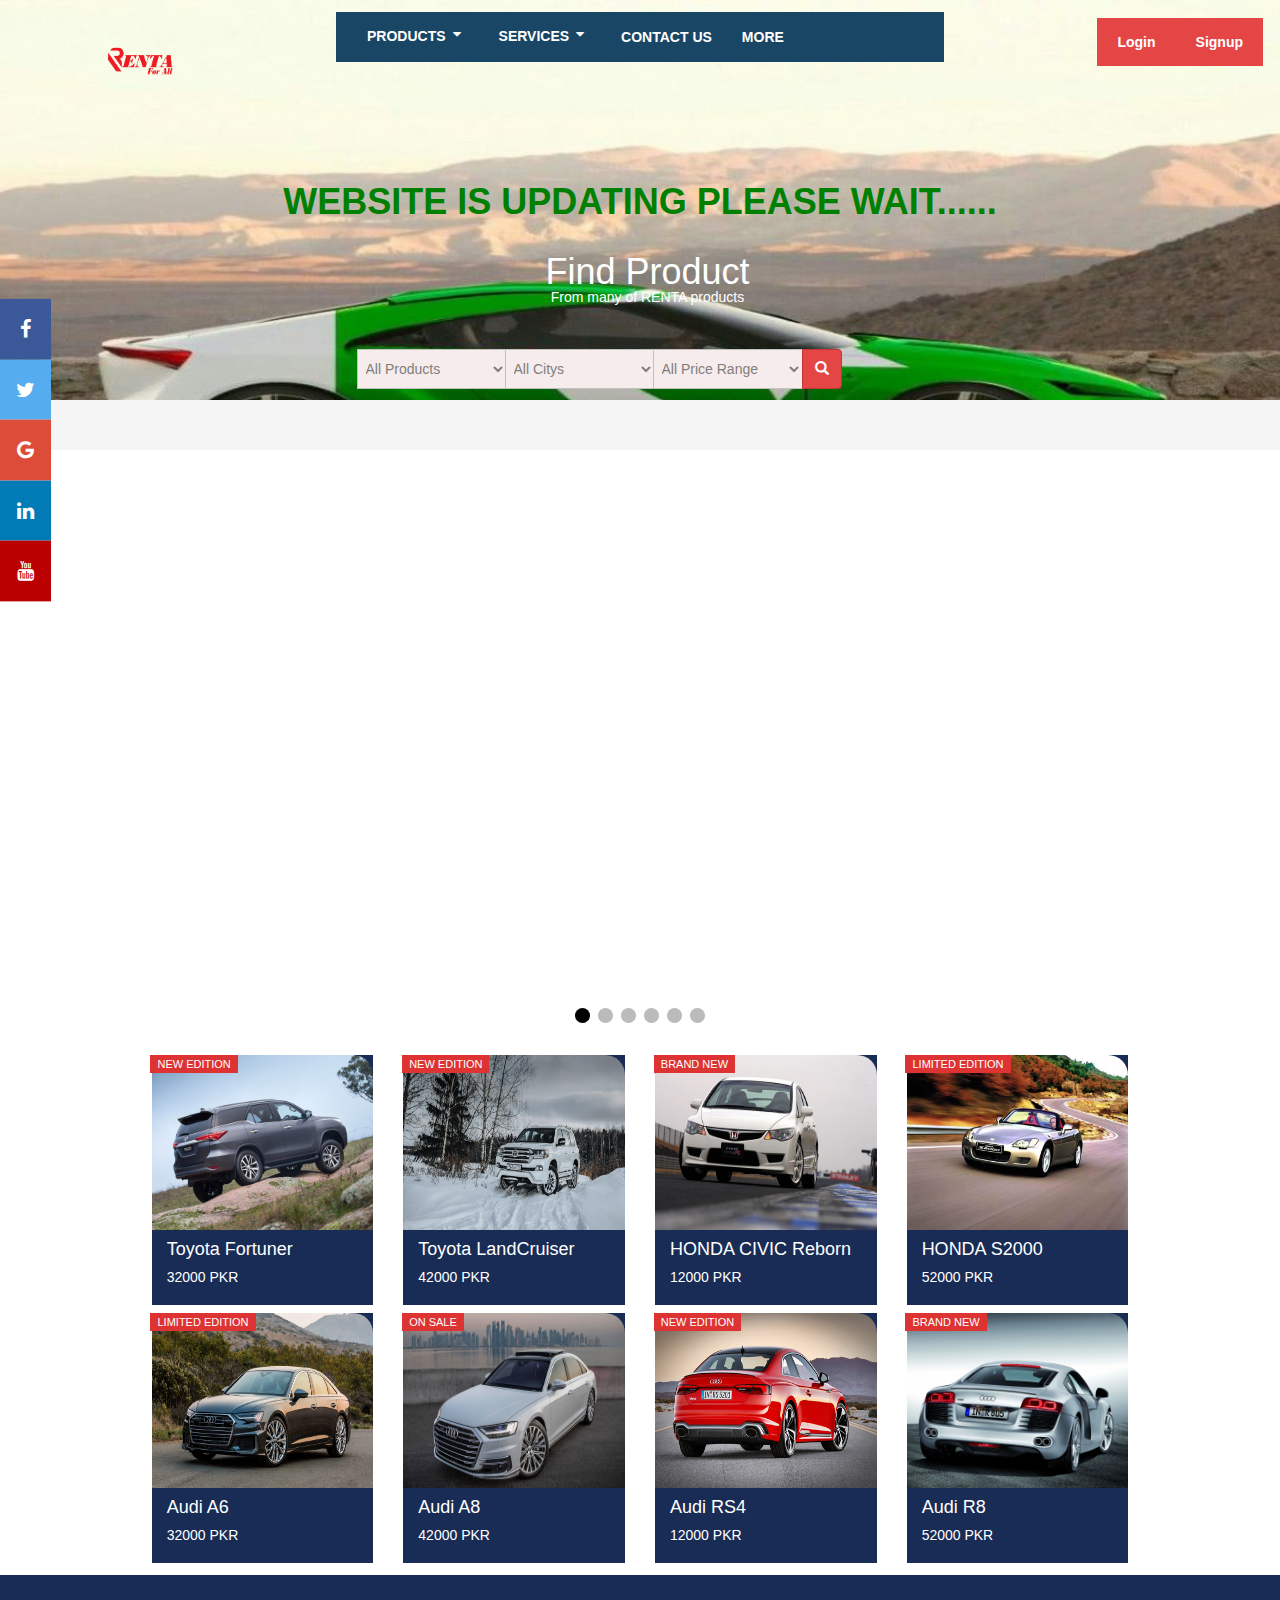
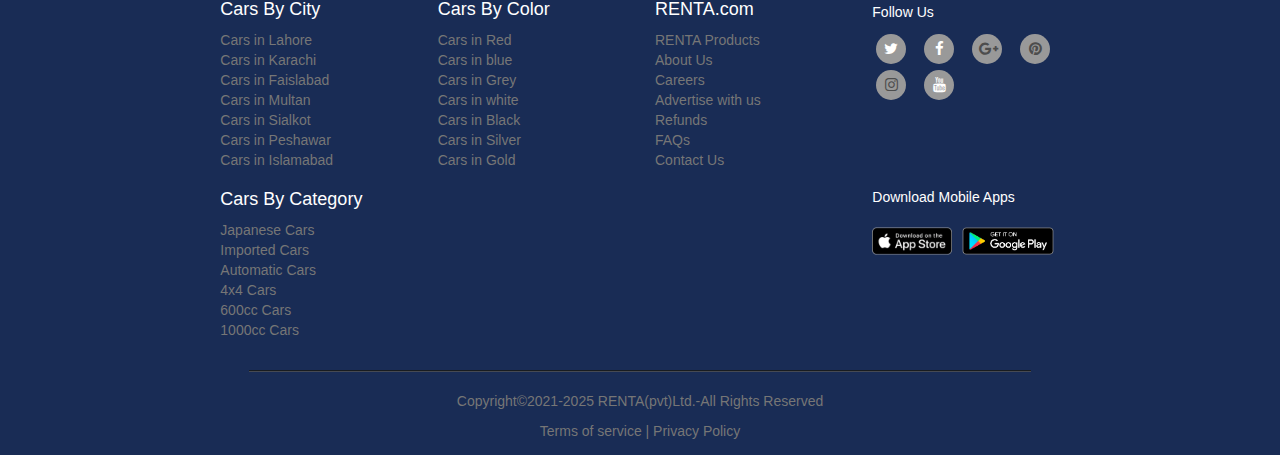
<file: index.html>
<!DOCTYPE html>
<html>
<head>

<title>RENTA</title>
<link  rel="shortcut icon" type="image/png" href="./Pictures/favicon.png"  sizes="192x192">
<meta charset="utf-8">
<meta name="viewport" content="width=device-width, initial-scale=1.0">
<link href="./styles.css" type="text/css" rel="stylesheet">

  <link rel="stylesheet" href="https://maxcdn.bootstrapcdn.com/bootstrap/3.4.1/css/bootstrap.min.css">
  <link rel="stylesheet" href="https://cdnjs.cloudflare.com/ajax/libs/font-awesome/4.7.0/css/font-awesome.min.css">

  <script>
    var model= document.getElementById("loginpage");
    window.onclick=function(event)
    {
        if(event.target==model)
            model.style.display='none';
    }
    </script>
</head>

<body>
  <div class="icon-bar">
    <a href="#" class="facebook"><i class="fa fa-facebook"></i></a>
    <a href="#" class="twitter"><i class="fa fa-twitter"></i></a>
    <a href="#" class="google"><i class="fa fa-google"></i></a>
    <a href="#" class="linkedin"><i class="fa fa-linkedin"></i></a>
    <a href="#" class="youtube"><i class="fa fa-youtube"></i></a>
  </div>
      <div class="Header-section" >
       <div class="container-fluid">
        <div class="row">
            <div class="col-sm-3">
              <a href="./RENTA.html"><img src="./Pictures/logo.png" alt="logo" class="logo"></a>
            </div>
            <div class="col-sm-6">
              <nav class="navbar navbar-default" style="background: none;border: none;padding-top: 10px;">
                <div class="container-fluid" style="color:#1a4666;background:#1a4666;">
                  <ul class="nav navbar-nav" >
                    <li>
                      <div class="dropdown">
                        <button class="dropbtn"><b>PRODUCTS</b>
                          <i class="fa fa-caret-down"></i>
                        </button>
                        <div class="dropdown-content">
                          <button class="dropdown-btn">Cars
                            <i class="fa fa-caret-down"></i>
                          </button>
                          <div class="dropdown-container">
                            <a href="./Find_car.html">Find Car</a>
                            <a href="./RentACar.html">Rent a Car</a>
                          </div>
                          <a href="#">Houses</a>
                          <a href="#">Generators</a>
                        </div>
                      </div>
                    </li>
                    <li>
                    <div class="dropdown">
                        <button class="dropbtn"><b>SERVICES</b>
                          <i class="fa fa-caret-down"></i>
                        </button>
                        <div class="dropdown-content">
                          <a href="./Find_car.html" target="_self">Man Power</a>
                          <a href="#">IT service</a>
                        </div>
                      </div>
                    </li>
                    <li><a href="#" style="color: white;float: right"><b>CONTACT US</b></a></li>
                    <li><a href="#" style="color: white;float: right"><b>MORE</b></a></li>
                  </ul>
                </div>
              </nav>
              <script>
                var dropdown = document.getElementsByClassName("dropdown-btn");
                var i;

                for (i = 0; i < dropdown.length; i++) {
                  dropdown[i].addEventListener("click", function() {
                    this.classList.toggle("active");
                    var dropdownContent = this.nextElementSibling;
                    if (dropdownContent.style.display === "block") {
                      dropdownContent.style.display = "none";
                    } else {
                      dropdownContent.style.display = "block";
                    }
                  });
                }
              </script>
            </div>
            <div class="col-sm-3">
              <div class="btns">
                <button onclick="document.getElementById('SignUp_options').style.display='block'" class="register"><b>Signup</b></button>
                <button onclick="document.getElementById('loginpage').style.display='block'" class="login"><b>Login</b></button>

              </div>
          </div>
          <script>
            var loginmodel= document.getElementById("loginpage");
           function getloginpanel()
           {
               loginmodel.style.display="block";
           }

          </script>
          <script>
            var model= document.getElementById("loginpage");
            window.onclick=function(event)
            {
                if(event.target==model)
                    model.style.display='none';
            }
            </script>
          <br><br><br>

          <br><br><br><br><br>
  <h1 style="text-align: center;    font-weight: bolder; color: green;"> WEBSITE IS UPDATING PLEASE WAIT...... </h1>
          <div class="row">
            <div class="col-sm-3"></div>

            <div class="col-sm-6">

              <div class="container-fluid" style="padding-bottom: 8px;padding-right: 0px; color: white;">

                <h1 style="text-align: center; ">Find Product</h1>
                <p style="text-align: center;    display: block;
                          margin-block-start: -1em;
                          margin-block-end: 1em;
                          margin-inline-start: 0px;
                          margin-inline-end: 0px;">From many of RENTA products</p><br>
                  <form class="navbar-form navbar-left" action="#">
                    <div class="input-group">
                      <select id="names" name="carsNames" class="searchlist" >
                        <option value="all" selected>All Products</option>
                        <option value="audi" >Cars</option>
                      </select>
                      <select id="names" name="carsNames" class="searchlist">
                        <option value="all" selected>All Citys</option>
                        <option value="audi" >Lahore</option>
                        <option value="hondaCity" >Islamabad</option>
                        <option value="hondaCivic" >Faisalabad</option>
                      </select>
                      <select id="names" name="carsNames" class="searchlist" >
                        <option value="all" selected>All Price Range</option>
                        <option value="audi" >Low Range</option>
                        <option value="hondaCity" >Middle Range</option>
                        <option value="hondaCivic" >High Range</option>
                      </select>
                        <div class="input-group-btn">
                          <button class="btn btn-default" type="submit"  style="outline: none;height:40px; background-color: rgb(228, 70, 70);color: white; border-color: rgb(197, 53, 53); "><i class="glyphicon glyphicon-search"></i></button>
                        </div>
                    </div>
                  </form>
              </div>
            </div>
          </div>
          <div class="col-sm-3"></div>
          </div>
      </div>
      </div>
    </div>
        <div id="loginpage" class="modal">

            <form class="modal-content animate " style="background-color: whitesmoke;" action="#" method="post">
              <button class="Btn" onclick="logincancel()"><i class="fa fa-close"></i></button>
              <div class="imgcontainer">
                <h1 style=" text-align: center; background-color: whitesmoke;color: black;">Login</h1>
              </div>

              <div class="container" style="background-color: whitesmoke; width: auto; color: black;">
                <label for="uname"><b>Username</b></label><br>
                <input type="text" placeholder="Enter Username" name="uname" required><br>

                <label for="psw"><b>Password</b></label><br>
                <input type="password" placeholder="Enter Password" name="psw" required><br>

                <label>
                  <input type="checkbox" name="remember" > Remember me
                </label><br>
                <button type="submit" class="loginbtn"  >Login</button>
              </div>
              <div class="signup"><a href="./SignUp.html" target="_blank" style="color: black;">signup?</a></div>
              <div class="container" style="background-color :rgb(223, 221, 221); width: auto;">
                <button type="button" onclick="document.getElementById('loginpage').style.display='none'" class="cancelbtn">Cancel</button>
                <span class="psw" style="color: black;">Forgot <a href="#" style="color: black;">password?</a></span>
              </div>
            </form>
        </div>
        <script>
          var loginpanel= document.getElementById("loginpage");
          function logincancel()
          {
              loginpanel.style.display='none';
          }
      </script>
      <div id="SignUp_options" class="modal">
        <form class="modal-content animate " style="background-color: whitesmoke;" action="#" method="post">
          <button class="Btn" onclick="signupcancel()"><i class="fa fa-close"></i></button>
          <h2 class="signlabel">SignUp<br><br>
          <img src="./Pictures/signup.jpg" alt="Singup Logo" class="signup_logo"></h2>
          <div class="container signup-btns" style="width: auto;">
            <button type="submit" class="indi_signup"  onclick="parent.open('./IndividualSignUp.html')" target="_blank">Individial SignUp</button>
            <button type="submit" class="Busi_signup"  onclick="parent.open('./BusinessSignup.html')" target="_blank">Business SignUp</button>
          </div>
        </form>

      </div>
      <script>
        var signuppanel= document.getElementById("SignUp_options");
        function signupcancel()
        {
            signuppanel.style.display='none';
        }
    </script>

        <div id="detailpage" class="modal">

          <div class="container">
              <div class="container-fluid" style="background-color: #192c55; width: 30%; height:50%">
                  <h3 style="color:white ;display: inline-block;">42000Rs <h5 style="display: inline-block;padding-left: 8px;"> rent per day</h5></h3>
              </div>
              <div class="container-fluid" style="background-color: whitesmoke;padding-top: 14px;width: 30%; height:320px;margin: auto;">
                  <label>Model</label><br><br>
                  <label >Color</label><br><br>
                  <label >Doors</label><br><br>
                  <label >Seats</label><br><br>
                  <label >Luggage</label><br><br>
                  <label >Air conditioning</label><br><br>
                  <label >Transmission</label>
              </div>
              <div class="container-fluid" style="background-color :rgb(223, 221, 221);width: 30%; height:50%;">
                  <button type="button" onclick="document.getElementById('detailpage').style.display='none'" class="cnclbtn">Cancel</button>
                </div>
          </div>

      </div>
      <script>
          var model= document.getElementById("detailpage");
          window.onclick=function(event)
          {
              if(event.target==model)
                  model.style.display='none';
          }
          </script>
           <script>
              var detailmodel= document.getElementById("detailpage");
             function getDetails()
             {
                 detailmodel.style.display="block";
             }

              </script>





          <div class="container-fluid" style="  background :whitesmoke;padding-top: 50px;">
            <div class="row" style="background-color: white;">
                <div class="col-sm-1"></div>
                <div class="col-sm-10">
                  <div class="slideshow-container" style="margin-bottom: -20px;">
                    <div class="mySlides fade">
                      <img class=" slidesimgs" src="./Pictures/e74f2fc4fea029e026837eb34b5ae6b8.jpg" >
                    </div>
                    <div class="mySlides fade">
                      <img class=" slidesimgs"src="./Pictures/f76c2af8a2e6bece4ca032912a39a19f.jpg" >
                    </div>
                    <div class="mySlides fade">
                      <img class=" slidesimgs"src="./Pictures/honda-civic-reborn-sports-cars-wallpapers-10.jpg" >
                    </div>
                    <div class="mySlides fade">
                      <img class=" slidesimgs"src="./Pictures/7d08d6d0e2ad85790ebaddd11863d6b2.jpg" >
                    </div>
                    <div class="mySlides fade">
                      <img class=" slidesimgs"src="./Pictures/48-489861_toyota-fortuner-2019-price-in-pakistan.jpg">
                    </div>
                    <div class="mySlides fade">
                      <img class=" slidesimgs"src="./Pictures/photo-1565043666747-69f6646db940.jpg">
                    </div>
                    <div style="text-align: center;">
                      <span class="dot"></span>
                      <span class="dot"></span>
                      <span class="dot"></span>
                      <span class="dot"></span>
                      <span class="dot"></span>
                      <span class="dot"></span>
                    </div>

              </div>
                </div>
                <div class="col-sm-1"></div>
            </div>
          </div>
          <script>
            var slideIndex = 0;
            showSlides();

            function showSlides()
            {
                var i;
                var slides = document.getElementsByClassName("mySlides");
                var dots = document.getElementsByClassName("dot");
                for (i = 0; i < slides.length; i++) {
                  slides[i].style.display = "none";
                }
                slideIndex++;
                if (slideIndex > slides.length) {slideIndex = 1}
                for (i = 0; i < dots.length; i++) {
                  dots[i].className = dots[i].className.replace(" active", "");
                }
                slides[slideIndex-1].style.display = "block";
                dots[slideIndex-1].className += " active";
                setTimeout(showSlides, 2000); // Change image every 2 seconds
            }
        </script>

        <div class="container-fluid" style="  background :whitesmoke;">
          <div class="row" style="background-color: white;">
              <div class="col-sm-1"></div>
              <div class="col-sm-10">
                  <div class="container" style="background-color: white; width: 100%; margin-top:4px; margin-bottom: 2px; ">
                      <div class="row-sm-3">
                          <div class="col-sm-3">
                              <div class="card">
                                <a onclick="getDetails()"><img src="./Pictures/48-489861_toyota-fortuner-2019-price-in-pakistan.jpg" alt="Toyota Fortuner" class="imgs"></a>
                                <div class="top-left">New Edition</div>
                                  <div class="container-fluid" style="padding-bottom: 0px;">
                                      <h4>Toyota Fortuner</h4>
                                      <h5>32000 PKR</h5>
                                  </div>
                              </div>
                          </div>
                          <div class="col-sm-3">
                              <div class="card">
                                <a onclick="getDetails()"><img src="./Pictures/Toyota-Land-Cruiser-200-2020-green-Computer-Wallpaper.jpg" alt="Toyota LandCruiser" class="imgs"></a>
                                <div class="top-left">New Edition</div>
                                <div class="container-fluid" >

                                      <h4>Toyota LandCruiser</h4>
                                      <h5>42000 PKR </h5>


                                  </div>
                              </div>
                          </div>
                          <div class="col-sm-3">
                              <div class="card">
                                <div class="top-left">Brand New</div>
                                <a onclick="getDetails()"><img src="./Pictures/honda-civic-reborn-sports-cars-wallpapers-10.jpg" alt="HONDA CIVIC Reborn" class="imgs"></a>
                                  <div class="container-fluid">
                                      <h4>HONDA CIVIC Reborn</h4>
                                      <h5>12000 PKR</h5>

                                  </div>
                              </div>
                          </div>
                          <div class="col-sm-3">
                              <div class="card">
                                <a onclick="getDetails()"><img src="./Pictures/7d08d6d0e2ad85790ebaddd11863d6b2.jpg" alt="HONDA S2000" class="imgs"></a>
                                <div class="top-left">Limited Edition</div>
                                <div class="container-fluid">
                                      <h4>HONDA S2000</h4>
                                      <h5>52000 PKR</h5>

                                  </div>
                              </div>
                          </div>

                      </div>

                      <div class="row-sm-3">
                          <div class="col-sm-3">
                              <div class="card">
                                <a onclick="getDetails()"><img src="./Pictures/audi a6.jpg" alt="Audi A6" class="imgs"></a>
                                <div class="top-left">Limited Edition</div>
                                <div class="container-fluid">
                                      <h4>Audi A6</h4>
                                      <h5>32000 PKR</h5>

                                  </div>
                              </div>
                          </div>
                          <div class="col-sm-3">
                              <div class="card">
                                <a onclick="getDetails()"><img src="./Pictures/audi a8.jpg" alt="TAudi A8" class="imgs"></a>
                                <div class="top-left">On Sale</div>
                                <div class="container-fluid">
                                      <h4>Audi A8</h4>
                                      <h5>42000 PKR</h5>

                                  </div>
                              </div>
                          </div>
                          <div class="col-sm-3">
                              <div class="card">
                                <a onclick="getDetails()"><img src="./Pictures/audi rs4.png" alt="Audi RS4" class="imgs"></a>
                                <div class="top-left">New Edition</div>
                                <div class="container-fluid">
                                      <h4>Audi RS4</h4>
                                      <h5>12000 PKR</h5>

                                  </div>
                              </div>
                          </div>
                          <div class="col-sm-3">
                              <div class="card">
                                <a onclick="getDetails()"><img src="./Pictures/Audi_R8_Rear_End.jpeg" alt="Audi R8" class="imgs"></a>
                                <div class="top-left">Brand New</div>
                                <div class="container-fluid">
                                      <h4>Audi R8</h4>
                                      <h5>52000 PKR</h4>

                                  </div>
                              </div>
                          </div>

                      </div>
                  </div>
              </div>
              <div class="col-sm-1"></div>
          </div>
      </div>
        <script>
          var model= document.getElementById("loginpage");
          window.onclick=function(event)
          {
              if(event.target==model)
                  model.style.display='none';
          }
          </script>

          <footer>
            <div class="row">
              <div class="col-md-2"></div>
              <div class="col-md-2">
                <h4>Cars By City</h4>
                <ul>
                  <a >Cars in Lahore</a><br>
                  <a >Cars in Karachi</a><br>
                  <a >Cars in Faislabad</a><br>
                  <a >Cars in Multan</a><br>
                  <a >Cars in Sialkot</a><br>
                  <a >Cars in Peshawar</a><br>
                  <a >Cars in Islamabad</a>
                </ul>
              </div>
              <div class="col-md-2">
                <h4>Cars By Color</h4>
                <ul>
                  <a >Cars in Red</a><br>
                  <a >Cars in blue</a><br>
                  <a >Cars in Grey</a><br>
                  <a >Cars in white</a><br>
                  <a >Cars in Black</a><br>
                  <a >Cars in Silver</a><br>
                  <a >Cars in Gold</a>
                </ul>
              </div>
              <div class="col-md-2">
                <h4>RENTA.com</h4>
                <ul>
                  <a >RENTA Products</a><br>
                  <a >About Us</a><br>
                  <a >Careers</a><br>
                  <a >Advertise with us</a><br>
                  <a >Refunds</a><br>
                  <a >FAQs</a><br>
                  <a >Contact Us</a>
                </ul>
              </div>
              <div class="col-md-2">
                <h5 style="margin-top: 15px;">Follow Us</h5>
                <ul class="list-unstyled list-inline networks primary-lang">
                  <li>
                    <a href="https://www.twitter.com" class="twitter" rel="nofollow" target="_blank" title="Follow Us On Twitter"><i class="fa fa-twitter"></i></a>
                  </li>
                  <li>
                    <a href="https://www.facebook.com" class="facebook" rel="nofollow" target="_blank" title="Follow Us On Facebook"><i class="fa fa-facebook"></i></a>
                  </li>
                  <li>
                    <a href="https://plus.google.com" class="googleplus" rel="me" target="_blank" title="Follow Us On Google Plus"><i class="fa fa-google-plus"></i></a>
                  </li>
                  <li>
                    <a href="https://pinterest.com" class="pinterest" rel="nofollow" target="_blank" title="Follow Us On Pinterest"><i class="fa fa-pinterest"></i></a>
                  </li>
                  <li>
                    <a href="https://instagram.com" class="instagram" rel="nofollow" target="_blank" title="Follow Us On Instagram"><i class="fa fa-instagram"></i></a>
                  </li>
                  <li>
                    <a href="https://www.youtube.com" class="youtube" rel="me" target="_blank" title="Follow Us On Youtube"><i class="fa fa-youtube"></i></a>

                  </li>
                </ul>
                </div>
              <div class="col-md-2"></div>
            </div>
              <div class="row">
                  <div class="col-md-2"></div>
                <div class="col-md-2">
                  <h4>Cars By Category</h4>
                  <ul>
                    <a >Japanese Cars</a><br>
                    <a >Imported Cars</a><br>
                    <a >Automatic Cars</a><br>
                    <a >4x4 Cars</a><br>
                    <a >600cc Cars</a><br>
                    <a >1000cc Cars</a>
                  </ul>
                </div>
                <div class="col-md-2"></div>
                <div class="col-md-2"></div>
                  <div class="col-md-2">
                    <div>
                     <h5>Download Mobile Apps</h5>
                          <a href="#" target="_blank" title="RENTA iOS APP">
                            <img src="./Pictures/app-store-badge-iphone.png" alt="App store badge" height="80" style="margin-top: -15px;">
                          </a>
                          <a href="#" target="_blank" title="RENTA Andriod APP">
                            <img src="./Pictures/google-play-badge-andriod.png" alt="Google play badge" height="40" style="margin-top: -15px;">
                          </a>
                    </div>
                  </div>
                  </div>
                  <div class="col-md-2"></div>
              </div>
              <div class="row">
              <hr style="width: 60%;border-top-color: #181c20; box-shadow: 0 1px 0px #464a53;">
              <p style="text-align:center; color: #767676;">Copyright©2021-2025 RENTA(pvt)Ltd.-All Rights Reserved</p>
              <div style="text-align:center;">
                <a href="#" class="terms" >Terms of service |</a>
                <a href="#"  class="terms">Privacy Policy</a>
              </div>
            </div>
          </footer>

</body>
</hmtl>
</file>
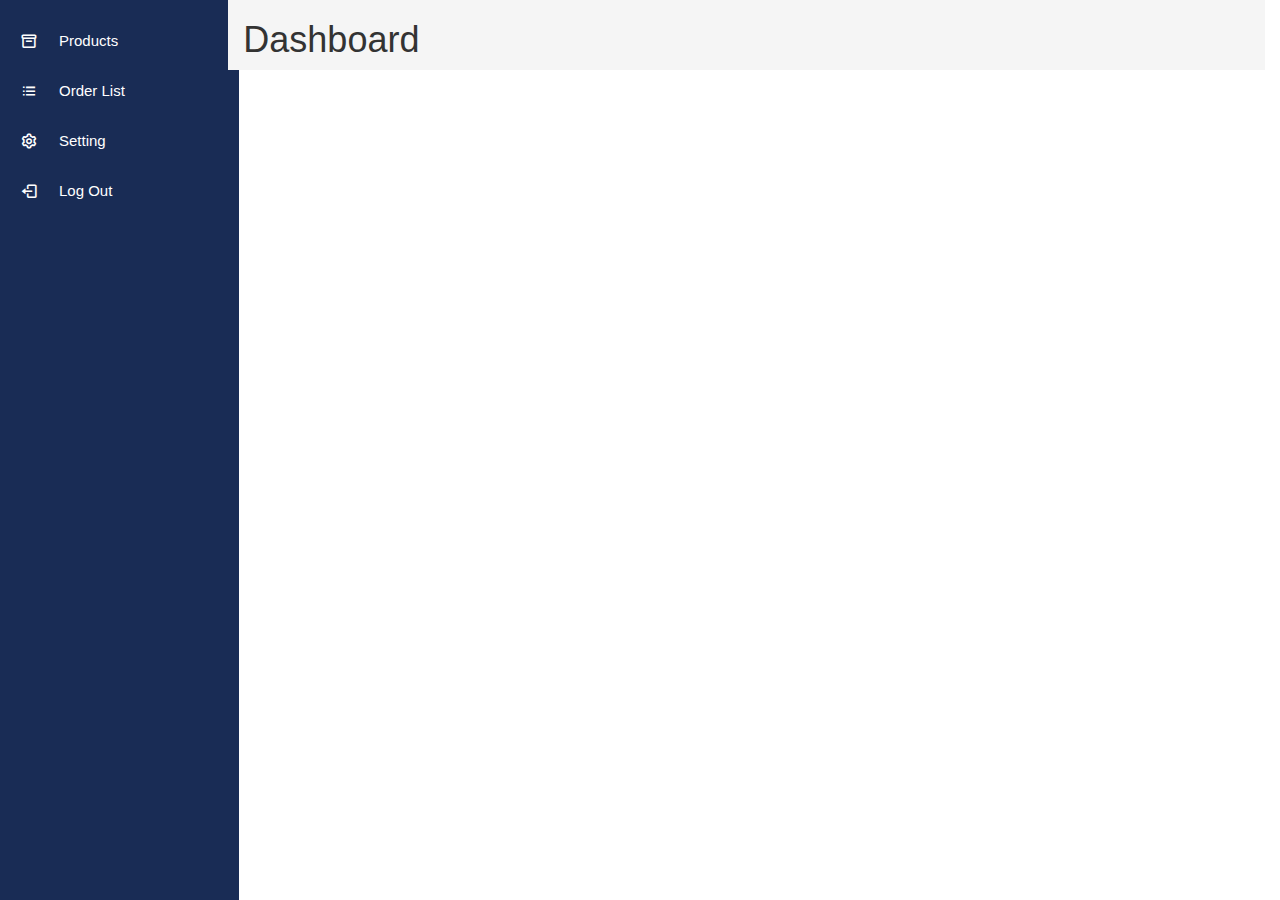
<file: Admin_Panel.html>
<!DOCTYPE >
<html>
<head>
    <title>Admin Panel</title>
    <link  rel="shortcut icon" type="image/png" href="./Pictures/favicon.png"  sizes="192x192">
<meta charset="utf-8">
<meta name="viewport" content="width=device-width, initial-scale=1">
<link href="./Adminpanel.css" type="text/css" rel="stylesheet">

  <link rel="stylesheet" href="https://maxcdn.bootstrapcdn.com/bootstrap/3.4.1/css/bootstrap.min.css">
  <link rel="stylesheet" href="https://cdnjs.cloudflare.com/ajax/libs/font-awesome/4.7.0/css/font-awesome.min.css">
  <link href='https://unpkg.com/boxicons@2.0.7/css/boxicons.min.css' rel='stylesheet'>
</head>
<body>
    <div class="row-sm-1">
        <div class="col-sm-2">
            <div class="sidebar">
                <ul class="nav-links">
                    <li>
                        <a href="#">
                            <i class="bx bx-box"></i>
                            <span class="link_name">Products</span>
                        </a>
                    </li>
                    <li>
                     <a href="#">
                         <i class="bx bx-list-ul"></i>
                         <span class="link_name">Order List</span>
                     </a>
                 </li>
                 <li>
                     <a href="#">
                         <i class="bx bx-cog"></i>
                         <span class="link_name">Setting</span>
                     </a>
                 </li>
                 <li>
                     <a href="#">
                         <i class="bx bx-log-out"></i>
                         <span class="link_name">Log Out</span>
                     </a>
                 </li>
                </ul>
                 </div>
        </div>
        <div class="col-sm-10">
            <section class="container-fluid home_section">
                <h1>Dashboard</h1>
            </section>
        </div>
    </div>
   
    
    <!-- <script>
        let sidebar=document.querySelector(".sidebar");
        let sidebarBtn=document.querySelector(".sidebarBtn");
        sidebarBtn.onlclick=function()
        {
            sidebar.classList.toggle("active");
        }
    </script> -->
</body>
</html>
</file>
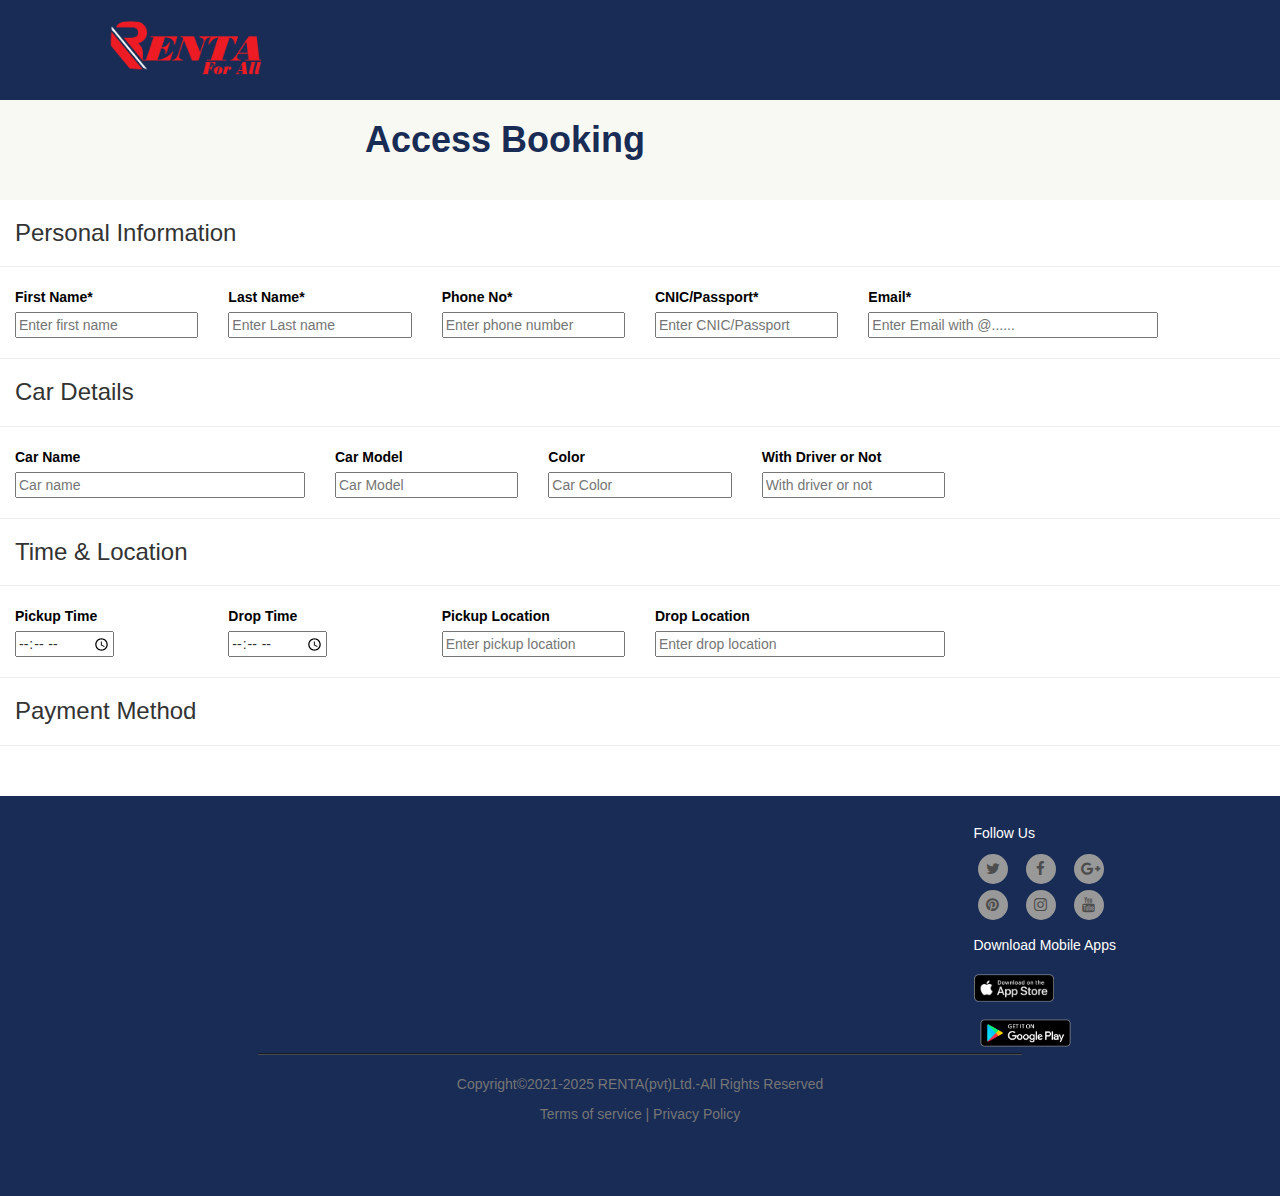
<file: Booking.html>
<!DOCTYPE html>
<html>
<head>
    <title>Booking</title>
    <meta name="viewport" content="width=device-width, initial-scale=1">
    <meta charset="utf-8">
    <link href="./booking_styles.css" type="text/css" rel="stylesheet">
    <link rel="stylesheet" href="https://maxcdn.bootstrapcdn.com/bootstrap/3.4.1/css/bootstrap.min.css">
    <link rel="stylesheet" href="https://cdnjs.cloudflare.com/ajax/libs/font-awesome/4.7.0/css/font-awesome.min.css">
</head>
<body>
    <div class="container-fluid" style="background-color:#192c55; height: 100px;">
          <!-- <h1><a href="RENTA.html" class="heading">RENTA</a></h1>
          <h5 class="sub-heading"> <b>for All</b></h5> -->
          <a href="./RENTA.html"><img src="./Pictures/Untitled-14.png" alt="logo" class="logo"></a>
    </div>
    <div class="container-fluid" style=" height: 100px; background-color: #f9f9f3;">
        <h1 style="color: #192c55; font-family: Arial, Helvetica, sans-serif; margin-left: 140px; "><b>Access Booking</b></h1>
  </div>
    <div class="container-fluid" style="margin-bottom: 30px;">
        <div class="row">
            <h3 >Personal Information</h3><hr>
            <div class="col-sm-2">
                <label for='fname' style="color: black;">First Name*</label>
                <input type="text" placeholder="Enter first name" name='fname' required>
            </div>
            <div class="col-sm-2">
                <label for='lname' style="color: black;">Last Name*</label>
                <input type="text" placeholder="Enter Last name" name='lname' required>
            </div>
            <div class="col-sm-2">
                <label for='phnno' style="color: black;">Phone No*</label>
                <input type="text" placeholder="Enter phone number"name='phnno'>
            </div>
            <div class="col-sm-2" style>
                <label for='cnic_passport' style="color: black;">CNIC/Passport*</label>
                <input type="text" placeholder="Enter CNIC/Passport" name='cinc_passport' required>
            </div>
            <div class="col-sm-3">
                <label for='cemail' style="color: black;">Email*</label>
                <input type="text" placeholder="Enter Email with @......" name='email' required>
            </div>
            <div class="col-sm-1"></div>
        </div>
        <div class="row">
            <hr><h3 >Car Details</h3><hr>
            <div class="col-sm-3">
                <label for='car_name' style="color: black;">Car Name</label>
                <input type="text" placeholder="Car name" name='car_name'>
            </div>
            <div class="col-sm-2">
                <label for='car_model' style="color: black;">Car Model</label>
                <input type="text" placeholder="Car Model" name='car_model'>
            </div>
            <div class="col-sm-2">
                <label for='car_color' style="color: black;">Color</label>
                <input type="text" placeholder="Car Color"name='car_color'>
            </div>
            <div class="col-sm-2">
                <label for='driver' style="color: black;">With Driver or Not</label>
                <input type="text" placeholder="With driver or not" name='driver'>
            </div>
        </div>
        <div class="row">
            <hr><h3 >Time & Location</h3><hr>
            <div class="col-sm-2">
                <label for='picup_time' style="color: black;">Pickup Time</label><br>
                <input type="time" name='pickup_name'>
            </div>
            <div class="col-sm-2">
                <label for='drop_time' style="color: black;">Drop Time</label><br>
                <input type="time" name='drop_name'>
            </div>
            <div class="col-sm-2">
                <label for='pickup_loc' style="color: black;">Pickup Location</label>
                <input type="text" placeholder="Enter pickup location"name='pickup_loc'>
            </div>
            <div class="col-sm-3">
                <label for='drop_loc' style="color: black;">Drop Location</label>
                <input type="text" placeholder="Enter drop location"name='drop_loc'>
            </div>
        </div>
        <div class="row">
            <hr><h3 >Payment Method</h3><hr>
            
        </div>
  </div>
  <footer style="padding-top: 15px;">
    <div class="row-sm-1">
      <div class="col-sm-9"></div>
      <div class="col-sm-2">
        <h5 style="margin-top: 15px;">Follow Us</h5>
        <ul class="list-unstyled list-inline networks primary-lang">
          <li>
            <a href="https://www.twitter.com" class="twitter" rel="nofollow" target="_blank" title="Follow Us On Twitter"><i class="fa fa-twitter"></i></a>
          </li>
          <li>
            <a href="https://www.facebook.com" class="facebook" rel="nofollow" target="_blank" title="Follow Us On Facebook"><i class="fa fa-facebook"></i></a>
          </li>
          <li>
            <a href="https://plus.google.com" class="googleplus" rel="me" target="_blank" title="Follow Us On Google Plus"><i class="fa fa-google-plus"></i></a>
          </li>
          <li>
            <a href="https://pinterest.com" class="pinterest" rel="nofollow" target="_blank" title="Follow Us On Pinterest"><i class="fa fa-pinterest"></i></a>
          </li>
          <li>
            <a href="https://instagram.com" class="instagram" rel="nofollow" target="_blank" title="Follow Us On Instagram"><i class="fa fa-instagram"></i></a>
          </li>
          <li>
            <a href="https://www.youtube.com" class="youtube" rel="me" target="_blank" title="Follow Us On Youtube"><i class="fa fa-youtube"></i></a>

          </li>
        </ul>
      </div>
    </div>
    <div class="row-sm-1">
      <div class="col-sm-9"></div>
      <div class="col-sm-2">
        <h5 style="margin-top: 15px;">Download Mobile Apps</h5>
        <a href="#" target="_blank" title="RENTA iOS APP">
          <img src="./Pictures/app-store-badge-iphone.png" alt="App store badge" height="80" style="margin-top: -15px;">
        </a>
        <a href="#" target="_blank" title="RENTA Andriod APP">
          <img src="./Pictures/google-play-badge-andriod.png" alt="Google play badge" height="40" style="margin-top: -15px;">
        </a>
      </div>
    </div>
    <hr style="width: 60%;border-top-color: #181c20; box-shadow: 0 1px 0px #464a53;">
    <p style="text-align:center; color: #767676;">Copyright©2021-2025 RENTA(pvt)Ltd.-All Rights Reserved</p>
    <div style="text-align:center;">
      <a href="#" class="terms" >Terms of service |</a>
      <a href="#"  class="terms">Privacy Policy</a>
    </div>
  </footer>    

</body>
</html>
</file>
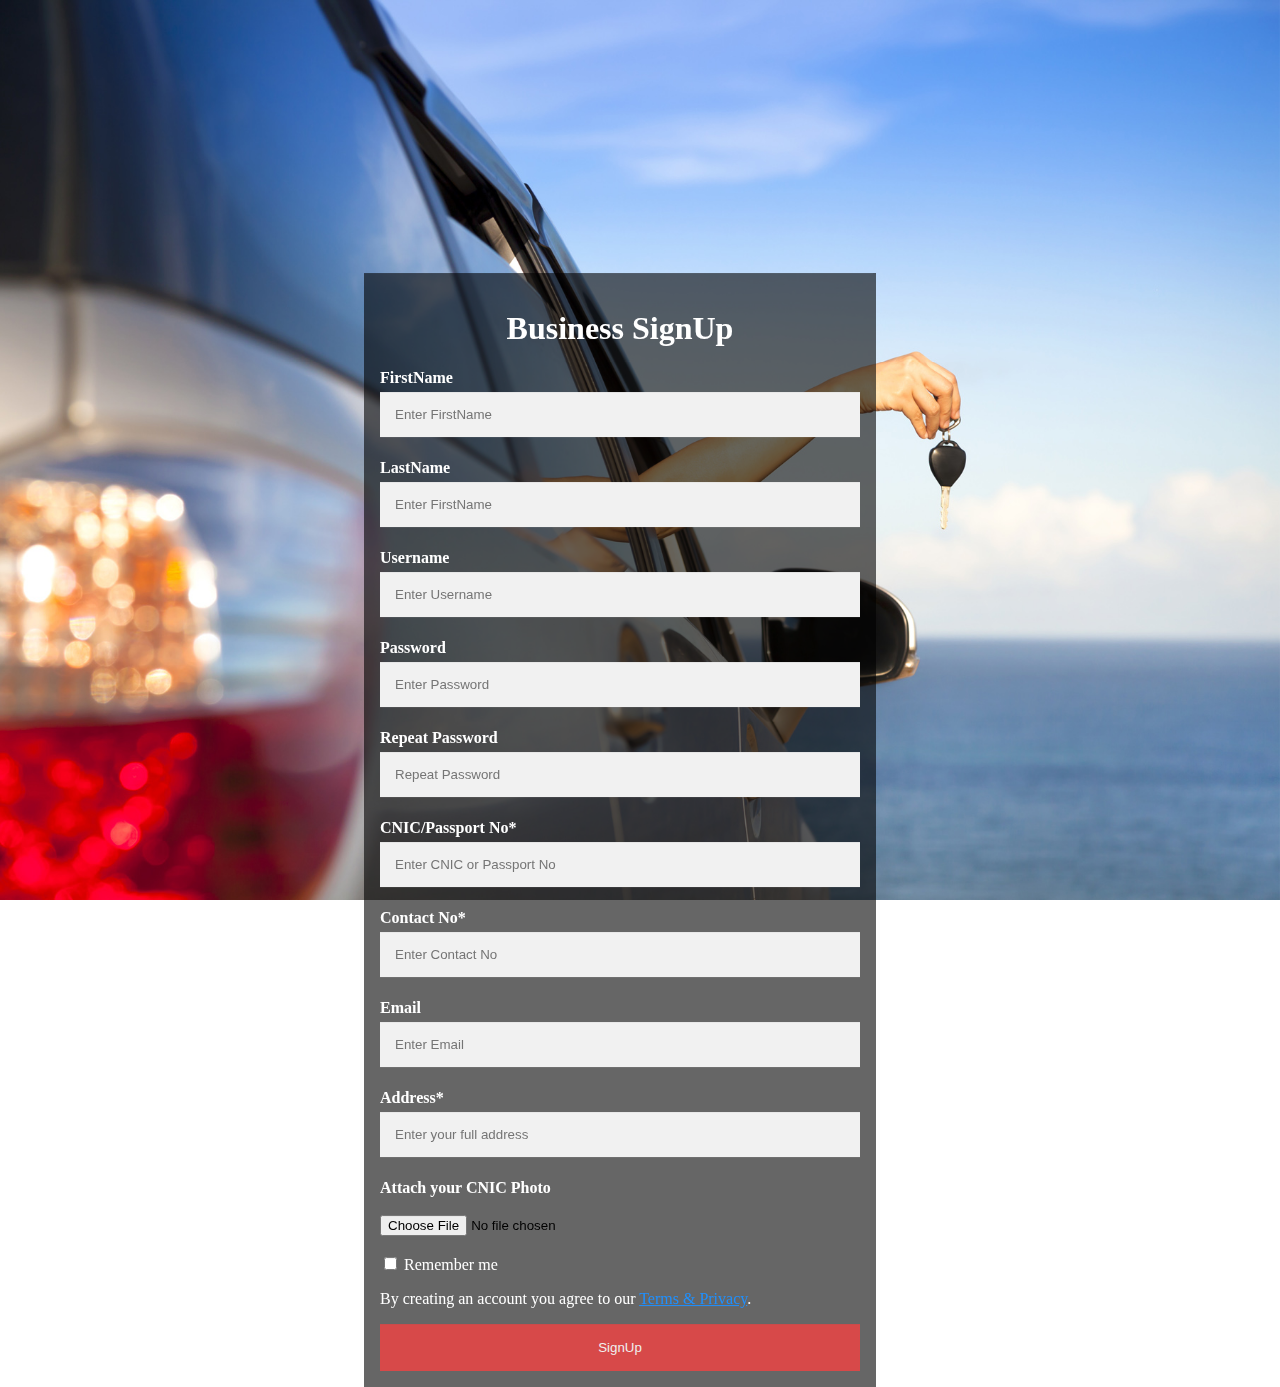
<file: BusinessSignup.html>
<!DOCTYPE html>
<html>
<head>
  <meta charset="UTF-8">
  <title>Business SignUp</title>
<meta name="viewport" content="width=device-width, initial-scale=1">
<link href="./BusinessSignup.css" type="text/css" rel="stylesheet">
</head>
<body>
  <form action="/action_page.php" class="container">
    <h1 style="color: white; text-align: center;">Business SignUp</h1>

    <label for="fname"><b>FirstName</b></label><br>
      <input type="text" placeholder="Enter FirstName" name="fname" required><br>
      
      <label for="lname" ><b>LastName</b></label><br>
      <input type="text" placeholder="Enter FirstName" name="lname" required><br>

      <label for="uname" ><b>Username</b></label><br>
      <input type="text" placeholder="Enter Username" name="uname" required><br>

      <label for="psw" ><b>Password</b></label><br>
      <input type="password" placeholder="Enter Password" name="psw" required><br>

      <label for="psw-repeat" ><b>Repeat Password</b></label><br>
      <input type="password" placeholder="Repeat Password" name="psw-repeat" required><br>

      <label for="cnic_paspt" ><b>CNIC/Passport No*</b></label><br>
      <input type="text" placeholder="Enter CNIC or Passport No" name="cnic_paspt" required><br>

      <label for="contact" ><b>Contact No*</b></label><br>
      <input type="text" placeholder="Enter Contact No" name="contact" required><br>

      <label for="email" ><b>Email</b></label><br>
      <input type="text" placeholder="Enter Email" name="email" required><br>

      <label for="address" ><b>Address*</b></label><br>
      <input type="text" placeholder="Enter your full address" name="address" required><br>

      <form action="#" method="POST" >
        <label class="labels"><b>Attach your CNIC Photo</b></label><br><br>
        <input type="file" id="myfile" name="filename"><br><br>
        <lable style="color: white;">
        <input type="checkbox"  name="remember" > Remember me
        </lable>
        <p >By creating an account you agree to our <a href="#">Terms & Privacy</a>.</p>   
  
      <button type="submit" class="btn" >SignUp</button>
      </form>
     
  </form>
</body>
</html>
</file>
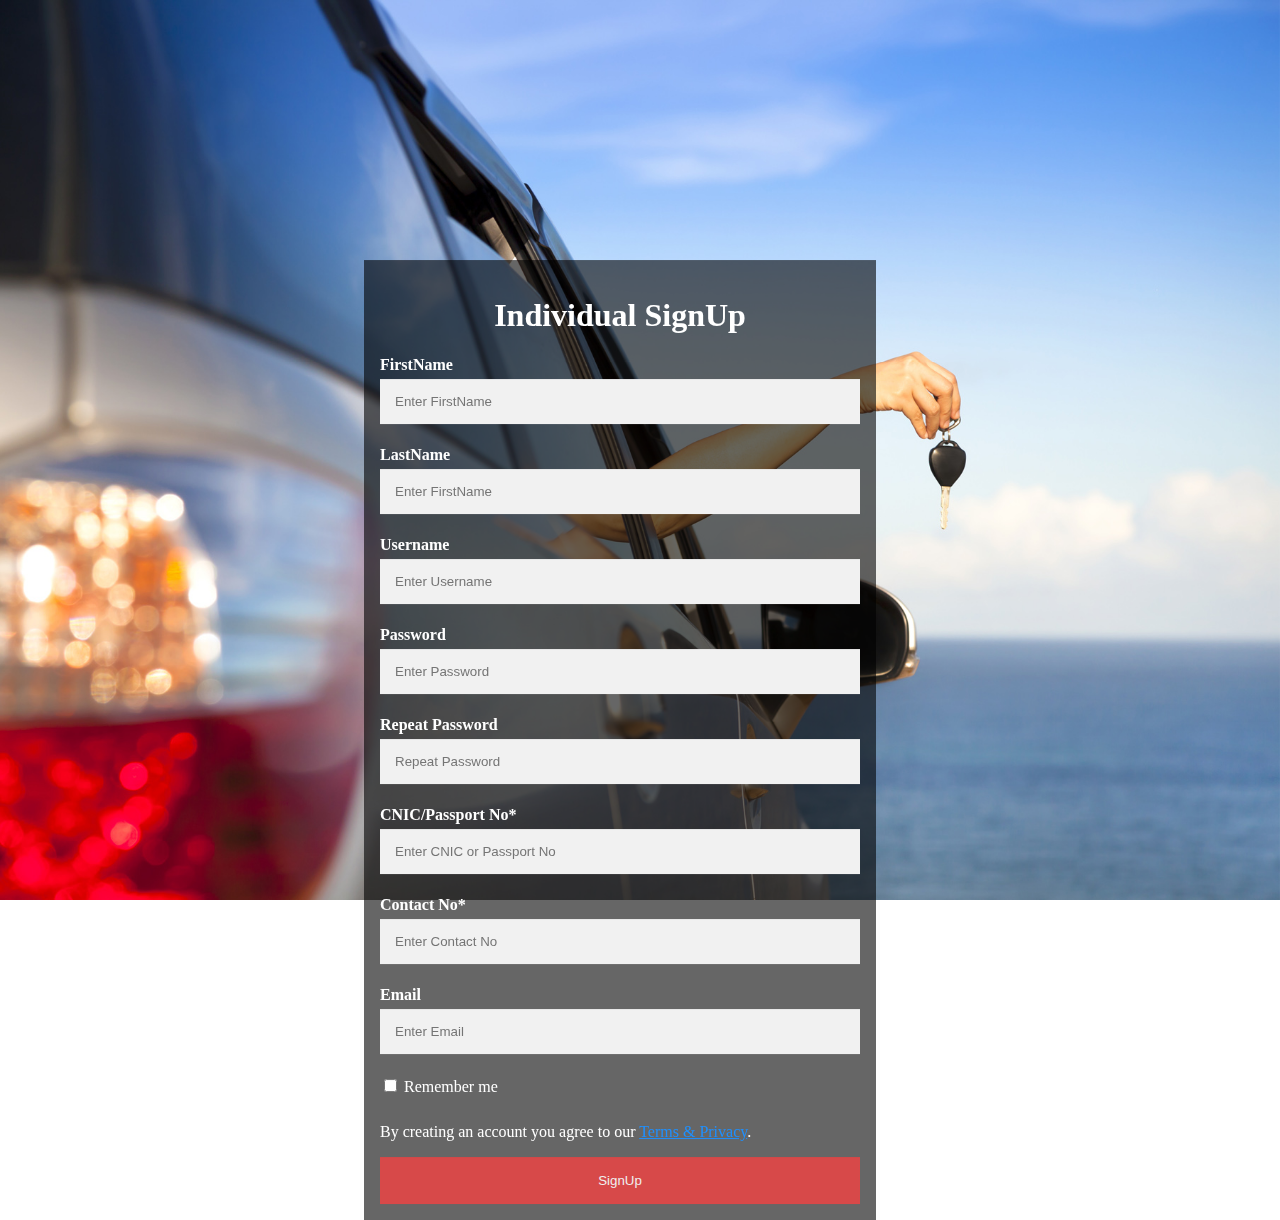
<file: IndividualSignUp.html>
<!DOCTYPE html>
<html>
<head>
  <meta charset="UTF-8">
  <title>Individual SignUp</title>
<meta name="viewport" content="width=device-width, initial-scale=1">
<link href="./Individualsignup.css" type="text/css" rel="stylesheet">
</head>
<body>
  <form action="/action_page.php" class="container">
    <h1 style="color: white; text-align: center;">Individual SignUp</h1>

    <label for="fname" ><b>FirstName</b></label><br>
      <input type="text" placeholder="Enter FirstName" name="fname" required><br>
      
      <label for="lname"><b>LastName</b></label><br>
      <input type="text" placeholder="Enter FirstName" name="lname" required><br>

      <label for="uname" ><b>Username</b></label><br>
      <input type="text" placeholder="Enter Username" name="uname" required><br>

      <label for="psw" ><b>Password</b></label><br>
      <input type="password" placeholder="Enter Password" name="psw" required><br>

      <label for="psw-repeat" ><b>Repeat Password</b></label><br>
      <input type="password" placeholder="Repeat Password" name="psw-repeat" required><br>

      <label for="cnic_paspt" ><b>CNIC/Passport No*</b></label><br>
      <input type="text" placeholder="Enter CNIC or Passport No" name="cnic_paspt" required><br>

      <label for="contact" ><b>Contact No*</b></label><br>
      <input type="text" placeholder="Enter Contact No" name="contact" required><br>

      <label for="email" ><b>Email</b></label><br>
      <input type="text" placeholder="Enter Email" name="email" required><br>
      
      <label style="color: white;">
        <input type="checkbox"  name="remember" style="margin-bottom:15px;"> Remember me
      </label>

      <p >By creating an account you agree to our <a href="#" >Terms & Privacy</a>.</p>    

    <button type="submit" class="btn" >SignUp</button>
  </form>
</body>
</html>
</file>
<file: styles.css>
body{
  margin:0;
  padding: 0;
}
.icon-bar {
  position: fixed;
  top: 50%;
  -webkit-transform: translateY(-50%);
  -ms-transform: translateY(-50%);
  transform: translateY(-50%);
}

.icon-bar a {
  display: block;
  text-align: center;
  padding: 16px;
  transition: all 0.3s ease;
  color: white;
  font-size: 20px;
}
.fa-facebook
{
  color: white;
}
.fa-twitter
{
  color: white;
}
.fa-youtube
{
  color: white;
}
.fa-linkedin
{
  color: white;
}
.fa-google
{
  color: white;
}
.icon-bar a:hover {
  background-color: #000;
}
.facebook {
  background: #3B5998;
  color: white;
}

.twitter {
  background: #55ACEE;
  color: white;
}

.google {
  background: #dd4b39;
  color: white;
}

.linkedin {
  background: #007bb5;
  color: white;
}

.youtube {
  background: #bb0000;
  color: white;
}
h1 a
{
    color: white;
    margin-left: -9px;


}
h1 a:hover
{
  text-decoration: none;
  color: white;
  background-color: rgb(228, 70, 70);
}
h1 a:active
{
  text-decoration: none;
  color: white;
  background-color: rgb(228, 70, 70);
}
h1 a:visited
{
  text-decoration: none;
  color: white;
  background-color: rgb(228, 70, 70);
}
h1 a:link
{
  text-decoration: none;
  color: white;
  background-color: rgb(228, 70, 70);
}
.Header-section
{
  background: white;
  height:400px;
    margin: 0;
    padding: 2px;
    background: none;
    background-image: url("./Pictures/header.jpg");
    background-repeat: no-repeat;
    background-size: cover;
}
.fa-caret-down
{
  padding-left: 7px;
  padding-top: 1px;
}
/* .header-component
{
  background: white;
  height: 164px;

} */
.logo
{
  width:200px;
  height: 120px;
  float: left;
  padding-left: 50px;
  padding-top: -2px;
}
.signup_logo
{
  width:80px;
  height: 50px;
  background: none;
  align-items: center;
}
.login
{
  width: auto;
  color:white;
  outline: none;
  background-color: rgb(228, 70, 70);
  padding: 14px 20px;
  border: none;
  cursor: pointer;
  float: right;
}
.indi_signup
{
  width: 100%;
  background-color: rgb(233, 75, 75);
   color: white;
   border: none;
   outline: none;
   cursor: pointer;
   padding: 12px 20px;
  margin: 8px 0;
}
.Busi_signup
{
  width: 100%;
  background-color: rgb(233, 75, 75);
   color: white;
   border: none;
   outline: none;
   cursor: pointer;
   padding: 12px 20px;
  margin: 8px 0;
}
.register
{
  width: auto;
  color:white;
  outline: none;
  background:none;
  padding: 14px 20px;
  border: none;
  cursor: pointer;
  float: right;
  background-color: rgb(228, 70, 70);
}
input[type=text], input[type=password] {
  width: 100%;
  padding: 12px 20px;
  margin: 8px 0;
  display: inline-block;
  border: 1px solid #ccc;
  box-sizing: border-box;
}
.loginbtn
{
  width: 100%;
  background-color: rgb(233, 75, 75);
   color: white;
   border: none;
   outline: none;
   cursor: pointer;
   padding: 12px 20px;
  margin: 8px 0;
}
.btns{
  margin-top: 16px;
}
.login:hover , .register:hover{
  background-color:rgb(197, 53, 53);
}
.searchlist
{
  background-color:#f7ecec;
  outline: none;
  color: #7e7e7e;
  margin-top: 0px;
  width:150px;
  height:40px;
  border-color:#c1c1c1 ;
  margin-left:-2px;
  padding: 4px;
}
/* Extra styles for the cancel button */
.cancelbtn {
  width: auto;
  padding: 10px 18px;
  background-color: rgb(228, 70, 70);
  outline:none;
  border: none;
  cursor: pointer;
  color: white;
}
li a:hover
{
  background-color:rgb(197, 53, 53);
}
.container {
  padding: 10px;
}

span.psw {
  float: right;
  padding-top: 16px;

}
label{
  color: black;
  margin-bottom: -7px;
}
hr{
  margin-top: -12px;
}
.cnclbtn {
  width: 100%;
  height: 40px;
  margin-top: 6px;
  margin-bottom: 6px;
  background-color: rgb(228, 70, 70);
  outline:none;
  border: none;
  cursor: pointer;
  color: white;
}
.Btn{
  float: right;
  background: none;
  border:none;
  padding:12px 16px;
  cursor: pointer;
  font-size: 16px;
}
.signup {
  margin-left: 13px;
  margin-top: -12px;
  font-size: 15px;
}
/* The Modal (background) */
.modal {
  display: none;
  position: fixed;
  z-index: 0; /* Sit on top */
  left: 0;
  top: 0;
  width: 100%;
  height: 100%;
  overflow: auto;
  padding-top: 60px;
}
.signlabel
{
  text-align: center;
}
.signup-btns
{
  padding-bottom: 50px;
  width: auto;

}

/* Modal Content/Box */
.modal-content {
  background-color: white;
  margin: 2% auto 15% auto; /* 5% from the top, 15% from the bottom and centered */
  border: 1px solid #222222;
  width:30%;
}


                                              /*Img Slideshow setting End*/
* {box-sizing: border-box;}
.myslides
{
  display: none;
}
img{
  vertical-align: middle;
}
.slideshow-container {
  width: auto;
  position: relative;
  margin: auto;
  margin-top: -1.6%;
}
.dot
{
  height: 15px;
  width: 15px;
  margin: 0 2px;
  background-color: #bbb;
  border-radius: 50%;
  display: inline-block;
  transition: background-color 0.6s ease;
  position: relative;
  top: -25px;

}
.slidesimgs
{
  width: 1064px;
  height:600px;
  padding-left: 30px;
}
.active {
  background-color: black;
}

/* Fading animation */
.fade {
  -webkit-animation-name: fade;
  -webkit-animation-duration: 3s;
  animation-name: fade;
  animation-duration: 3s;
}

@-webkit-keyframes fade {
  from {opacity: 1}
  to {opacity: 1}
}

@keyframes fade
{
  from {opacity: 1}
  to {opacity: 1}
}
                                          /*Drop Button  Setting*/
.dropdown-content a:active
{
  text-decoration: none;
  background-color: #192c55;
  color:white;
}
.dropdown-content a:link
{
  text-decoration: none;
  background-color: #192c55;
  color:white;
}
.dropdown-content a:visited
{
  text-decoration: none;
  background-color: #192c55;
  color:white;
}
.dropdown-container {
  display: none;
  background-color: #192c55;
  padding-left: 7px;
}
.dropdown .dropbtn {
  font-size: 14px;
  border: none;
  outline: none;
  color: white;
  padding: 14px 16px;
  background-color: inherit;
  font-family: inherit;
  margin: 0;
}
.dropdown-btn
{
  font-size: 14px;
  border: none;
  outline: none;
  color: white;
  padding: 14px 16px;
  background-color: inherit;
  font-family: inherit;
  margin: 0;
  width:100%;
  text-align: left;
}
.fa-caret-down
{
  float: right;
  padding-right: 6px;
}

.dropdown:hover .dropbtn {
  background-color: rgb(228, 70, 70);
}
.dropdown-btn:hover
{
  background-color: rgb(228, 70, 70);
}
.dropdown-content {
  display: none;
  position: absolute;
  color: white;
  background-color: #192c55;
  min-width: 160px;
  box-shadow: 0px 8px 16px 0px #222222;
  z-index: 1;
}
.dropdown-content a {
  float: none;
  color: white;
  padding: 12px 16px;
  text-decoration: none;
  background-color: #192c55;
  display: block;
  text-align: left;
}
.dropdown-content a:hover {
  background-color:rgb(228, 70, 70);
}

.dropdown:hover .dropdown-content {
  display: block;
}
                                                  /*Drop button setting end*/


                                              /* Start of Footer Data */

.networks li a .fa {
  width: 16px;
  height: 16px;
  display: inline-block;
  text-align: center;
  margin-left: 0;
  margin-right: 0;
  vertical-align: top;
}

.twitter:hover
{
  background-color: #00ACED;
  color: white;
}
.instagram:hover
{
  background-color: #e95950;
  color: white;
}
.facebook:hover
{
  background-color: blue;
  color: white;
}
.youtube:hover
{
  background-color: #cd201f;
  color: white;
}
.googleplus:hover
{
  background-color: #dd4b39;
  color: white;
}
.pinterest:hover
{
  background-color: #bd081c;
  color: white;
}

.networks *, .networks *:after, .networks *:before {
  -webkit-box-sizing: border-box;
  -moz-box-sizing: border-box;
  box-sizing: border-box;
}
[class^="fa-"], [class*=" fa-"] {
  font-family: 'FontAwesomeCustom';
  font-style: normal;
  font-weight: normal;
  font-variant: normal;
  text-transform: none;
  line-height: 1;
  -webkit-font-smoothing: antialiased;
  -moz-osx-font-smoothing: grayscale;
}
* {
  -webkit-box-sizing: border-box;
  -moz-box-sizing: border-box;
  box-sizing: border-box;
}

.networks li a {
  -webkit-transition: all 0.25s linear;
  -o-transition: all 0.25s linear;
  transition: all 0.25s linear;
  border-radius: 50%;
  background: #999;
  color: #4d4d4d;
  display: block;
  padding: 7px;
}

a:-webkit-any-link {
  color: -webkit-link;
  cursor: pointer;
}
.networks li {
  float: left;
  margin: 0 4px;
  line-height: 16px;
  padding: 3px;
}
li {
  text-align: -webkit-match-parent;
}
.primary-lang {
  direction: ltr;
  line-height: 20px;
  font-family: 'Lato', sans-serif;
}
.networks {
  font-size: 15px;
  margin: 0 -4px;
}
.list-inline {
  padding-left: 0;
  list-style: none;
  margin-left: -5px;
}
.list-unstyled {
  padding-left: 0;
  list-style: none;
}
ul {
  padding-left: 0;
  list-style: none;
  list-style-type: disc;

}
img {
  max-width: 100%;
  vertical-align: middle;
  border: 0;
}
ul a{
  color: #767676;
  cursor:pointer;
}
ul a:hover{
  color: #767676;
}
footer
{
  height:480px;
  color: white;
  padding: 3px;
  padding-top: 15px;
  background-color:#192c55 ;
}
a.terms ,a.terms :hover,a.terms :link,a.terms :visited
{
  color: #767676;
}
.terms a:active
{
  color: white;
}



*, *:before, *:after {
  box-sizing: inherit;
}

h1,h2{
    font-size: large;
    color: white;
}

.imgs{
  width: 100%;height:70%;
  border-top-left-radius: 20px;
  border-top-right-radius: 20px;
}
.column {
  float: left;
  width: 25%;
  margin-bottom: 16px;
  padding: 0 8px;
}
.row-sm
{
  background-color: #192c55;
}
.outerblock
{
  background-color: white;
}
.card {
  background: #192c55;
  margin-top: 8px;
  font-size: smaller;
  height: 250px;
  /* border-radius: 20px; */
}
.top-left {
   position: absolute;
    top: 3%;
    left:5.5%;
    line-height: normal;
    color: #fff;
    text-transform: uppercase;
    z-index: 1;
    padding-left: 7px;
    padding-right: 7px;
    padding-bottom: 3px;
    padding-top: 3px;
    font-size: 11px;
    width: auto;
    text-align: center;
    background: #d33;
    /* -ms-transform: rotate(-45deg);
    -webkit-transform: rotate(-45deg);
    transform: rotate(-45deg); */
    /* clip-path: polygon(
      0% 0%,
      0% 0%,
      100% 0%,
      100% 0%,
      100% 0%,
      10% 100%,
      0% 100%,
      0% 100% ); */
}
.container-fluid{
  padding: 0 10px;
  height: 100%;
  color: white;

}

.container::after, .row::after {
  content: "";
  clear: both;
  display: block;
}

.title {
  color: grey;
}

.model
{
  background-color: rgb(228, 70, 70);
  padding: 10px;
  margin-right: -15px;
  margin-left: -15px;
}
.submitbtn:hover
{
  background-color: black;
}



                                                                     /* End of Footer Data */
@-webkit-keyframes animatezoom {
  from {-webkit-transform: scale(0)}
  to {-webkit-transform: scale(1)}
}

@keyframes animatezoom {
  from {transform: scale(0)}
  to {transform: scale(1)}
}


/* Change styles for span and cancel button on extra small screens */
</file>
<file: Adminpanel.css>
*{
     margin: 0;
     padding:0;
     box-sizing: border-box;
     font-family: sans-serif;
 }

 .sidebar
 {
     position: fixed;
      height: 100%;
      width:240px;
      background-color: #192c55;
      transition: all 0.5s ease;
      margin-left: -16px;
 }
 .sidebar.active
 {
     width:60px;
 }
 .sidebar .nav-links
 {
     margin-top: 16px;
 }
 .sidebar .nav-links li
 {
     height: 50px;
     width:100%;
     list-style: none;
 }
 .sidebar .nav-links li a
 {
    height: 100%;
    width: 100%;
    display: flex;
    align-items: center;
    text-decoration: none;
    transition: all 0.4s ease;
 }
 .sidebar .nav-links li a:hover
 {
     background: #081d45;
 }
 .sidebar .nav-links li a i
 {
   min-width: 60px;
   text-align: center;
   color:#fff;
   font-size: 18px;
 }
 .sidebar .nav-links li a .link_name
 {
  color: #fff;
  font-size: 15px;
  font-weight: 400;
  white-space: nowrap;
 }
 .home_section
 {
     background: #f5f5f5;
 }
</file>
<file: booking_styles.css>
body{
    margin:0;
    padding: 0;
    height: 100%;
    width: 100%;
  }
  .logo
  {
    width: 28%;
    height: 240px;
    background: none;
    float: left;
    margin-top: -70px;
    padding-bottom: 0;
  }
a.heading
{
    color: rgb(233, 75, 75);
    text-decoration: none;
    padding-left: 30px ;
    font-family: Helvetica;
}
.sub-heading
{
  color: rgb(233, 75, 75);
  padding-left: 120px ;
  font-family: Helvetica;
  margin-top: -13px;
}
a.heading:hover,a.heading:visited,a.heading:link
{
    color: rgb(233, 75, 75);
    text-decoration: none;
}
input[type=text] {
  width: 100%;
 
}
h3
{
    color: black;
    padding-left: 15px;
}
                                     /* Start of Footer Data */
.networks li a .fa {
    width: 16px;
    height: 16px;
    display: inline-block;
    text-align: center;
    margin-left: 0;
    margin-right: 0;
    vertical-align: top;
  }
  
  .twitter:hover
  {
    background-color: #00ACED;
    color: white;
  }
  .instagram:hover
  {
    background-color: #e95950;
    color: white;
  }
  .facebook:hover
  {
    background-color: blue;
    color: white;
  }
  .youtube:hover
  {
    background-color: #cd201f;
    color: white;
  }
  .googleplus:hover
  {
    background-color: #dd4b39;
    color: white;
  }
  .pinterest:hover
  {
    background-color: #bd081c;
    color: white;
  } 
  
  .networks *, .networks *:after, .networks *:before {
    -webkit-box-sizing: border-box;
    -moz-box-sizing: border-box;
    box-sizing: border-box;
  }
  [class^="fa-"], [class*=" fa-"] {
    font-family: 'FontAwesomeCustom';
    font-style: normal;
    font-weight: normal;
    font-variant: normal;
    text-transform: none;
    line-height: 1;
    -webkit-font-smoothing: antialiased;
    -moz-osx-font-smoothing: grayscale;
  }
  * {
    -webkit-box-sizing: border-box;
    -moz-box-sizing: border-box;
    box-sizing: border-box;
  }
  
  .networks li a {
    -webkit-transition: all 0.25s linear;
    -o-transition: all 0.25s linear;
    transition: all 0.25s linear;
    border-radius: 50%;
    background: #999;
    color: #4d4d4d;
    display: block;
    padding: 7px;
  }
  
  a:-webkit-any-link {
    color: -webkit-link;
    cursor: pointer;
  }
  .networks li {
    float: left;
    margin: 0 4px;
    line-height: 16px;
    padding: 3px;
  }
  li {
    text-align: -webkit-match-parent;
  }
  .primary-lang {
    direction: ltr;
    line-height: 20px;
    font-family: 'Lato', sans-serif;
  }
  .networks {
    font-size: 15px;
    margin: 0 -4px;
  }
  .list-inline {
    padding-left: 0;
    list-style: none;
    margin-left: -5px;
  }
  .list-unstyled {
    padding-left: 0;
    list-style: none;
  }
  ul {
    padding-left: 0;
    list-style: none;
    list-style-type: disc;
  }
  img {
    max-width: 100%;
    vertical-align: middle;
    border: 0;
  }
  
  footer
  {
    height:400px;
    color: white;
    padding: 3px;
    background-color:#192c55 ;
  }
  a.terms ,a.terms :hover,a.terms :link,a.terms :visited
  {
    color: #767676;
  }
  .terms a:active
  {
    color: white;
  }
  @media screen and (max-width: 360px )
    {
        .logo
        {
          height: auto;
          width: auto;
        }
    }
</file>
<file: BusinessSignup.css>
body{
  margin:0;
  padding: 0;
}
* {
  box-sizing: border-box;
}
body:before
{
  content: '';
  position: fixed;
  width: 100vw;
  height: 100vh;
  background-image: url('./Pictures/lagos_rent_a_car_milos_background.jpg');
  background-position: center center;
  background-repeat: no-repeat;
  background-attachment: fixed;
  -webkit-background-size:cover;
  background-size: cover;

}
label{
  color: white;
}
p{
  color: white;
}
a{
  color:dodgerblue
}
img{
  min-height:100%;
  min-width:100%;
  background-size:cover;
  height:auto;
  width:auto;
  position:absolute;
  top:-100%; bottom:-100%;
  left:-100%; right:-100%;
  margin:auto;
}
/* Add styles to the form container */
.container {
  position: absolute;
  overflow: auto;
  right: 10%;
  top:90%;
  margin: 20px;
  max-width: 100%;
  width: 40%;
  padding: 16px;
  -webkit-transform: translate(-50%,-50%);
  -moz-transform: translate(-50%,-50%);
  -o-transform: translate(-50%,-50%);
  transform: translate(-50%,-50%);
  background:rgb(0,0,0,0.6);
}
.attachments label
{
  color: white;
}

/* Full-width input fields */
input[type=text], input[type=password] {
  width: 100%;
  padding: 15px;
  margin: 5px 0 22px 0;
  border: none;
  background: #f1f1f1;
}

input[type=text]:focus, input[type=password]:focus {
  background-color: #ddd;
  outline: none;
}

/* Set a style for the submit button */
.btn {
  background-color: rgb(228, 70, 70);;
  color: white;
  padding: 16px 20px;
  border: none;
  cursor: pointer;
  width: 100%;
  opacity: 0.9;
}

.btn:hover {
  opacity: 1;
}
</file>
<file: Individualsignup.css>
body{
  margin:0;
  padding: 0;
}
* {
  box-sizing: border-box;
}
body:before
{
  content: '';
  position: fixed;
  width: 100vw;
  height: 100vh;
  background-image: url('./Pictures/lagos_rent_a_car_milos_background.jpg');
  background-position: center center;
  background-repeat: no-repeat;
  background-attachment: fixed;
  -webkit-background-size:cover;
  background-size: cover;

}
label{
  color: white;
}
p{
  color: white;
}
a{
  color: dodgerblue;
}
img{
  min-height:100%;
  min-width:100%;
  background-size:cover;
  height:auto;
  width:auto;
  position:absolute;
  top:-100%; bottom:-100%;
  left:-100%; right:-100%;
  margin:auto;
}
/* Add styles to the form container */
.container {
  position: absolute;
  right: 10%;
  top:80%;
  margin: 20px;
  max-width: 100%;
  width: 40%;
  padding: 16px;
  -webkit-transform: translate(-50%,-50%);
  -moz-transform: translate(-50%,-50%);
  -o-transform: translate(-50%,-50%);
  transform: translate(-50%,-50%);
  background:rgb(0,0,0,0.6);
}

/* Full-width input fields */
input[type=text], input[type=password] {
  width: 100%;
  padding: 15px;
  margin: 5px 0 22px 0;
  border: none;
  background: #f1f1f1;
}

input[type=text]:focus, input[type=password]:focus {
  background-color: #ddd;
  outline: none;
}

/* Set a style for the submit button */
.btn {
  background-color: rgb(228, 70, 70);;
  color: white;
  padding: 16px 20px;
  border: none;
  cursor: pointer;
  width: 100%;
  opacity: 0.9;
}

.btn:hover {
  opacity: 1;
}
</file>
